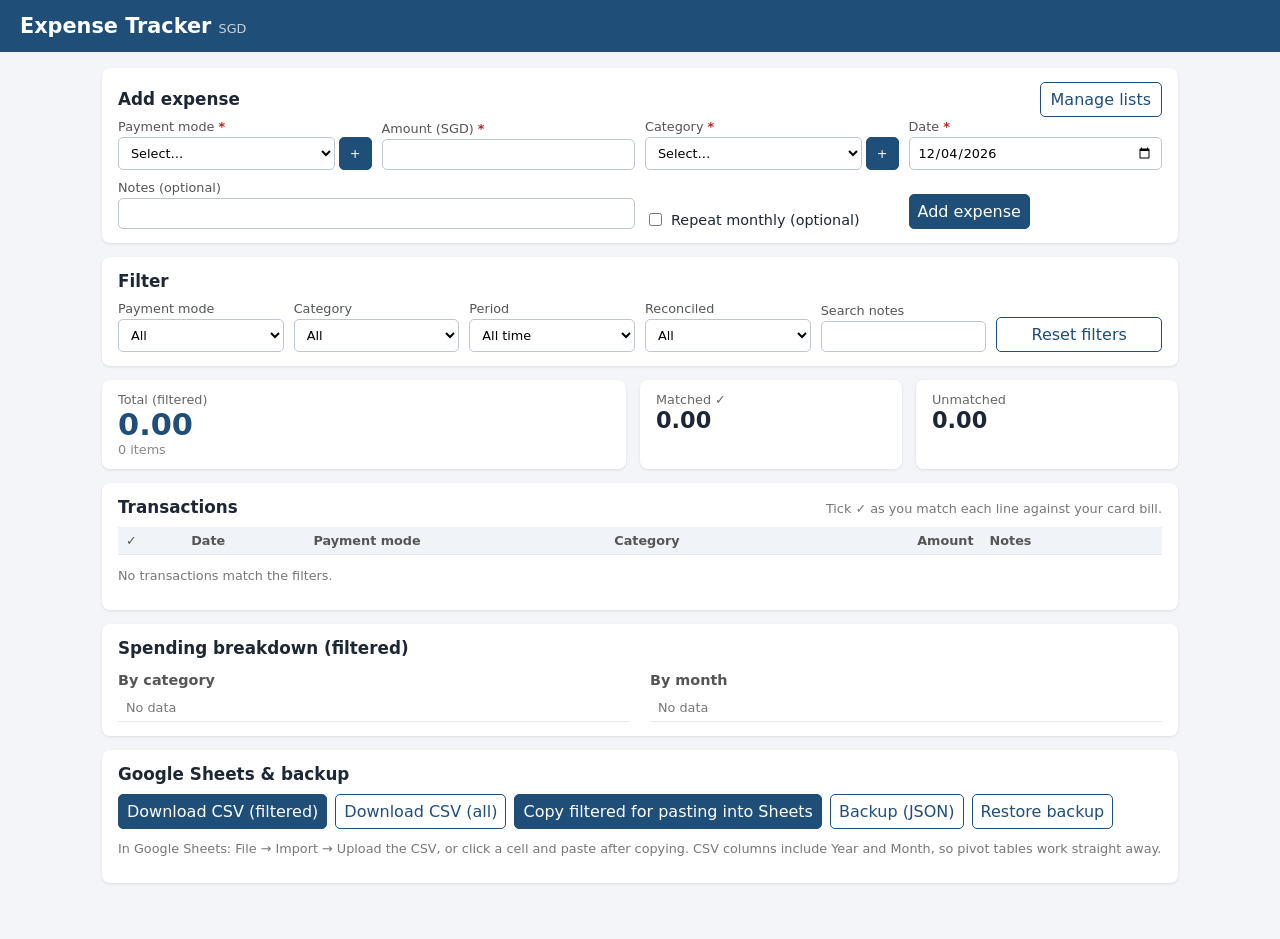
<file: index.html>
<!DOCTYPE html>
<html lang="en">
<head>
<meta charset="UTF-8">
<meta name="viewport" content="width=device-width, initial-scale=1">
<title>Expense Tracker</title>
<link rel="stylesheet" href="style.css">
</head>
<body>
<header>
  <h1>Expense Tracker <small>SGD</small></h1>
</header>

<main>
  <!-- Add / edit form -->
  <section class="card">
    <div class="rowhead">
      <h2 id="formTitle">Add expense</h2>
      <button type="button" class="secondary small" id="manageToggle" aria-expanded="false">Manage lists</button>
    </div>
    <form id="expenseForm">
      <input type="hidden" id="editId">
      <label><span>Payment mode <b class="req">*</b></span>
        <span class="inline">
          <select id="fMode" required></select>
          <button type="button" class="small" id="addModeBtn" title="Add a payment mode, e.g. a specific credit card">+</button>
        </span>
      </label>
      <label><span>Amount (SGD) <b class="req">*</b></span>
        <input type="number" id="fAmount" step="0.01" min="0.01" inputmode="decimal" required>
      </label>
      <label><span>Category <b class="req">*</b></span>
        <span class="inline">
          <select id="fCategory" required></select>
          <button type="button" class="small" id="addCatBtn" title="Add a category">+</button>
        </span>
      </label>
      <label><span>Date <b class="req">*</b></span>
        <input type="date" id="fDate" required>
      </label>
      <label class="wide">Notes (optional)
        <input type="text" id="fNotes" maxlength="200">
      </label>
      <label class="check">
        <input type="checkbox" id="fRecurring"> Repeat monthly (optional)
      </label>
      <div class="actions">
        <button type="submit" id="saveBtn">Add expense</button>
        <button type="button" id="cancelBtn" class="secondary" hidden>Cancel edit</button>
      </div>
    </form>
  </section>

  <!-- Filters -->
  <section class="card">
    <h2>Filter</h2>
    <div class="filters">
      <label>Payment mode <select id="xMode"></select></label>
      <label>Category <select id="xCategory"></select></label>
      <label>Period
        <select id="xPeriod">
          <option value="all">All time</option>
          <option value="month">Month</option>
          <option value="year">Year</option>
          <option value="range">Custom date range</option>
        </select>
      </label>
      <label id="boxMonth" hidden>Month <input type="month" id="xMonth"></label>
      <label id="boxYear" hidden>Year <input type="number" id="xYear" min="2000" max="2100"></label>
      <label id="boxFrom" hidden>From <input type="date" id="xFrom"></label>
      <label id="boxTo" hidden>To <input type="date" id="xTo"></label>
      <label>Reconciled
        <select id="xRec">
          <option value="all">All</option>
          <option value="yes">Matched only</option>
          <option value="no">Unmatched only</option>
        </select>
      </label>
      <label>Search notes <input type="text" id="xText"></label>
      <button type="button" class="secondary" id="resetBtn">Reset filters</button>
    </div>
  </section>

  <!-- Totals -->
  <section class="totals">
    <div class="total big"><span>Total (filtered)</span><strong id="tTotal">0.00</strong><em id="tCount">0 items</em></div>
    <div class="total"><span>Matched ✓</span><strong id="tMatched">0.00</strong></div>
    <div class="total"><span>Unmatched</span><strong id="tUnmatched">0.00</strong></div>
  </section>

  <!-- Transactions -->
  <section class="card">
    <div class="rowhead">
      <h2>Transactions</h2>
      <span class="hint">Tick ✓ as you match each line against your card bill.</span>
    </div>
    <div class="tablewrap">
      <table id="txTable">
        <thead>
          <tr>
            <th title="Matched with statement">✓</th>
            <th>Date</th><th>Payment mode</th><th>Category</th>
            <th class="num">Amount</th><th>Notes</th><th></th>
          </tr>
        </thead>
        <tbody></tbody>
      </table>
    </div>
    <p id="emptyMsg" class="hint" hidden>No transactions match the filters.</p>
  </section>

  <!-- Analysis -->
  <section class="card">
    <h2>Spending breakdown (filtered)</h2>
    <div class="two">
      <div>
        <h3>By category</h3>
        <table id="catTable"><tbody></tbody></table>
      </div>
      <div>
        <h3>By month</h3>
        <table id="monthTable"><tbody></tbody></table>
      </div>
    </div>
  </section>

  <!-- Manage lists -->
  <section class="card" id="manageSection" hidden>
    <div class="rowhead">
      <h2>Manage payment modes &amp; categories</h2>
      <button type="button" class="secondary small" id="manageClose">Close</button>
    </div>
    <p class="hint">Renaming also updates all existing transactions. A name can be deleted only when no transaction uses it.</p>
    <div class="two">
      <div><h3>Payment modes</h3><ul class="manage" id="manageModes"></ul></div>
      <div><h3>Categories</h3><ul class="manage" id="manageCats"></ul></div>
    </div>
  </section>

  <!-- Data tools -->
  <section class="card">
    <h2>Google Sheets &amp; backup</h2>
    <div class="actions">
      <button type="button" id="csvFiltered">Download CSV (filtered)</button>
      <button type="button" id="csvAll" class="secondary">Download CSV (all)</button>
      <button type="button" id="copyBtn">Copy filtered for pasting into Sheets</button>
      <button type="button" id="backupBtn" class="secondary">Backup (JSON)</button>
      <button type="button" id="restoreBtn" class="secondary">Restore backup</button>
      <input type="file" id="restoreFile" accept=".json" hidden>
    </div>
    <p class="hint">In Google Sheets: File → Import → Upload the CSV, or click a cell and paste after copying.
      CSV columns include Year and Month, so pivot tables work straight away.</p>
  </section>
</main>

<div id="toast" hidden></div>
<script src="app.js"></script>
</body>
</html>
</file>
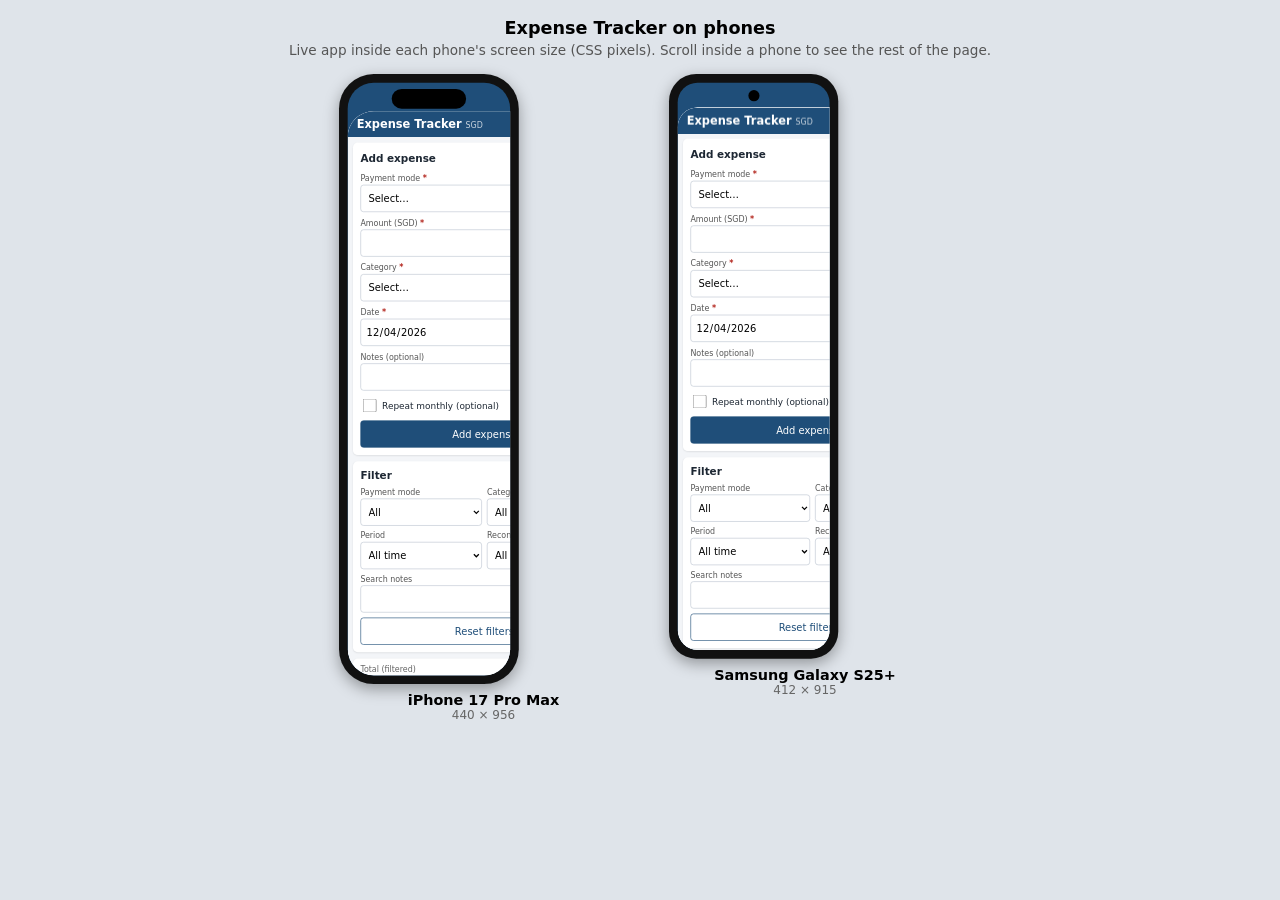
<file: mockup.html>
<!DOCTYPE html>
<html lang="en">
<head>
<meta charset="UTF-8">
<title>Phone mockups</title>
<style>
  body { margin: 0; background: #dfe4ea; font-family: system-ui, Arial, sans-serif; text-align: center; padding: 18px 10px; }
  h1 { font-size: 1.1rem; margin: 0 0 4px; }
  p { margin: 0 0 16px; color: #555; font-size: .85rem; }
  .row { display: flex; gap: 40px; justify-content: center; flex-wrap: wrap; align-items: flex-start; }
  .holder { /* reserves the scaled size of a phone */ }
  .phone { background: #111; border-radius: 56px; padding: 14px; transform-origin: top left; position: relative; box-shadow: 0 8px 24px rgba(0,0,0,.35); }
  .screen { background: #1f4e79; padding-top: 46px; border-radius: 42px; overflow: hidden; }
  .samsung .screen { border-radius: 32px; padding-top: 40px; }
  .phone iframe { display: block; border: 0; background: #fff; border-radius: 42px; }
  .island { position: absolute; top: 24px; left: 50%; transform: translateX(-50%); width: 120px; height: 32px; background: #000; border-radius: 20px; z-index: 2; }
  .punch { position: absolute; top: 26px; left: 50%; transform: translateX(-50%); width: 18px; height: 18px; background: #000; border-radius: 50%; z-index: 2; }
  .samsung { border-radius: 44px; }
  .samsung iframe { border-radius: 32px; }
  .label { margin-top: 8px; font-weight: 600; font-size: .9rem; }
  .label small { display: block; font-weight: 400; color: #666; }
</style>
</head>
<body>
<h1>Expense Tracker on phones</h1>
<p>Live app inside each phone's screen size (CSS pixels). Scroll inside a phone to see the rest of the page.</p>
<div class="row">
  <div>
    <div class="holder" style="width:290px;height:610px">
      <div class="phone" style="transform:scale(.62)">
        <div class="island"></div>
        <div class="screen"><iframe src="index.html" width="440" height="910" title="iPhone 17 Pro Max"></iframe></div>
      </div>
    </div>
    <div class="label">iPhone 17 Pro Max<small>440 × 956</small></div>
  </div>
  <div>
    <div class="holder" style="width:273px;height:585px">
      <div class="phone samsung" style="transform:scale(.62)">
        <div class="punch"></div>
        <div class="screen"><iframe src="index.html" width="412" height="875" title="Galaxy S25+"></iframe></div>
      </div>
    </div>
    <div class="label">Samsung Galaxy S25+<small>412 × 915</small></div>
  </div>
</div>
</body>
</html>
</file>
<file: style.css>
* { box-sizing: border-box; }
[hidden] { display: none !important; }
body { margin: 0; font-family: system-ui, Segoe UI, Arial, sans-serif; background: #f3f5f8; color: #1d2733; }
header { background: #1f4e79; color: #fff; padding: 14px 20px; }
header h1 { margin: 0; font-size: 1.3rem; }
header small { font-weight: normal; opacity: .75; font-size: .8rem; }
main { max-width: 1100px; margin: 16px auto; padding: 0 12px 40px; display: grid; gap: 14px; }
.card { background: #fff; border-radius: 8px; padding: 14px 16px; box-shadow: 0 1px 3px rgba(0,0,0,.1); }
h2 { margin: 0 0 10px; font-size: 1.05rem; }
h3 { margin: 4px 0 6px; font-size: .9rem; color: #555; }
label { display: flex; flex-direction: column; font-size: .8rem; color: #555; gap: 3px; }
input, select, button { font: inherit; padding: 7px 8px; border: 1px solid #bcc5d0; border-radius: 5px; background: #fff; }
button { cursor: pointer; background: #1f4e79; color: #fff; border-color: #1f4e79; }
button:hover { filter: brightness(1.15); }
button.secondary { background: #fff; color: #1f4e79; }
button.small { padding: 7px 10px; }
.inline { display: flex; gap: 4px; }
.inline select { flex: 1; min-width: 0; }
#expenseForm { display: grid; grid-template-columns: repeat(auto-fit, minmax(170px, 1fr)); gap: 10px; align-items: end; }
#expenseForm .wide { grid-column: span 2; }
label.check { flex-direction: row; align-items: center; gap: 6px; font-size: .9rem; color: #1d2733; }
.actions { display: flex; gap: 8px; flex-wrap: wrap; }
.filters { display: grid; grid-template-columns: repeat(auto-fit, minmax(150px, 1fr)); gap: 10px; align-items: end; }
.totals { display: grid; grid-template-columns: 2fr 1fr 1fr; gap: 14px; }
.total { background: #fff; border-radius: 8px; padding: 12px 16px; box-shadow: 0 1px 3px rgba(0,0,0,.1); display: flex; flex-direction: column; }
.total span { font-size: .8rem; color: #666; }
.total strong { font-size: 1.4rem; }
.total.big strong { font-size: 1.9rem; color: #1f4e79; }
.total em { font-size: .8rem; color: #888; font-style: normal; }
.rowhead { display: flex; justify-content: space-between; align-items: baseline; flex-wrap: wrap; }
.hint { color: #777; font-size: .8rem; }
.tablewrap { overflow-x: auto; }
table { width: 100%; border-collapse: collapse; font-size: .9rem; }
th, td { text-align: left; padding: 6px 8px; border-bottom: 1px solid #e6eaf0; }
th { background: #f0f3f7; font-size: .8rem; color: #555; }
.num { text-align: right; font-variant-numeric: tabular-nums; }
tr.matched td { background: #eef8ee; }
td.actions-cell { white-space: nowrap; text-align: right; }
td.actions-cell button { padding: 3px 8px; font-size: .8rem; }
td.actions-cell button.del { background: #fff; color: #b3261e; border-color: #b3261e; }
.badge { font-size: .7rem; background: #ffe9b8; border-radius: 8px; padding: 1px 6px; margin-left: 4px; }
.two { display: grid; grid-template-columns: 1fr 1fr; gap: 20px; }
.bar { background: #cfe0f1; height: 10px; border-radius: 5px; min-width: 2px; }
.bar-cell { width: 35%; }
#toast { position: fixed; bottom: 20px; left: 50%; transform: translateX(-50%); background: #222; color: #fff; padding: 10px 18px; border-radius: 6px; }
.req { color: #b3261e; }
ul.manage { list-style: none; margin: 0; padding: 0; }
ul.manage li { display: flex; align-items: center; gap: 6px; padding: 5px 0; border-bottom: 1px solid #e6eaf0; }
ul.manage li span.nm { flex: 1; }
ul.manage li { background: #fff; user-select: none; -webkit-user-select: none; }
ul.manage li.dragging { background: #eaf2fb; box-shadow: 0 2px 8px rgba(0,0,0,.2); position: relative; z-index: 1; }
.handle { cursor: grab; touch-action: none; color: #888; font-size: 1.2rem; line-height: 1; padding: 8px 6px; letter-spacing: -2px; }
.handle:active { cursor: grabbing; }
ul.manage small { color: #888; }
ul.manage button { padding: 3px 9px; font-size: .8rem; background: #fff; color: #1f4e79; }
ul.manage button.del { color: #b3261e; border-color: #b3261e; }
ul.manage button.iconbtn { font-size: 1.1rem; padding: 1px 6px; min-width: 34px; border-color: #d3dae3; color: #888; }
ul.manage button:disabled { opacity: .35; cursor: not-allowed; }

/* ---- mobile ---- */
@media (max-width: 700px) {
  header { padding: 10px 14px; position: sticky; top: 0; z-index: 5; }
  header h1 { font-size: 1.15rem; }
  main { padding: 0 8px 40px; margin-top: 10px; gap: 10px; }
  .card { padding: 12px; }
  input, select, button { font-size: 16px; min-height: 44px; }   /* 16px stops iOS zoom-on-focus; 44px touch targets */
  input[type=checkbox] { min-height: 0; width: 22px; height: 22px; }
  button.small { min-height: 38px; padding: 4px 12px; font-size: .9rem; }
  .rowhead { align-items: center; gap: 8px; flex-wrap: nowrap; }
  .rowhead h2 { margin: 0 0 10px; }
  #manageSection .rowhead, #manageToggle { margin-bottom: 0; }
  .rowhead .hint { display: none; }
  .two { grid-template-columns: 1fr; }
  .totals { grid-template-columns: 1fr 1fr; gap: 10px; }
  .total.big { grid-column: 1 / -1; }
  .total { padding: 10px 12px; }
  #expenseForm { grid-template-columns: 1fr; }
  .filters { grid-template-columns: 1fr 1fr; gap: 8px; }
  .filters > label:nth-last-child(2), .filters > button, #boxMonth, #boxYear { grid-column: 1 / -1; }
  input[type=date], input[type=month] { min-width: 0; width: 100%; }
  #expenseForm .wide { grid-column: span 1; }
  .actions button { flex: 1 1 100%; }
  ul.manage button { min-height: 36px; }
  .handle { font-size: 1.5rem; padding: 10px 12px; margin-left: -6px; }   /* bigger touch target for dragging */
  .total.big strong { font-size: 1.7rem; }

  /* transaction table -> one card per transaction */
  .tablewrap { overflow: visible; }
  #txTable thead { display: none; }
  #txTable, #txTable tbody { display: block; }
  #txTable tr { display: grid; grid-template-columns: 34px 1fr auto; grid-template-areas:
      "rec date amt" ". mode cat" ". notes notes" ". act act";
    gap: 2px 8px; border: 1px solid #e0e5ec; border-radius: 8px; padding: 8px 10px; margin-bottom: 8px; }
  #txTable td { display: block; border: 0; padding: 1px 0; }
  .c-rec { grid-area: rec; align-self: center; }
  .c-date { grid-area: date; font-weight: 600; }
  .c-amt { grid-area: amt; font-weight: 700; font-size: 1.05rem; }
  .c-mode { grid-area: mode; color: #555; }
  .c-cat { grid-area: cat; color: #555; text-align: right; }
  .c-notes { grid-area: notes; color: #555; font-size: .85rem; }
  .c-notes:empty { display: none; }
  .c-act { grid-area: act; text-align: left; padding-top: 6px !important; }
  td.actions-cell button { min-height: 38px; padding: 4px 16px; font-size: .9rem; }
  tr.matched td { background: transparent; }
  #txTable tr.matched { background: #eef8ee; }
}
</file>
